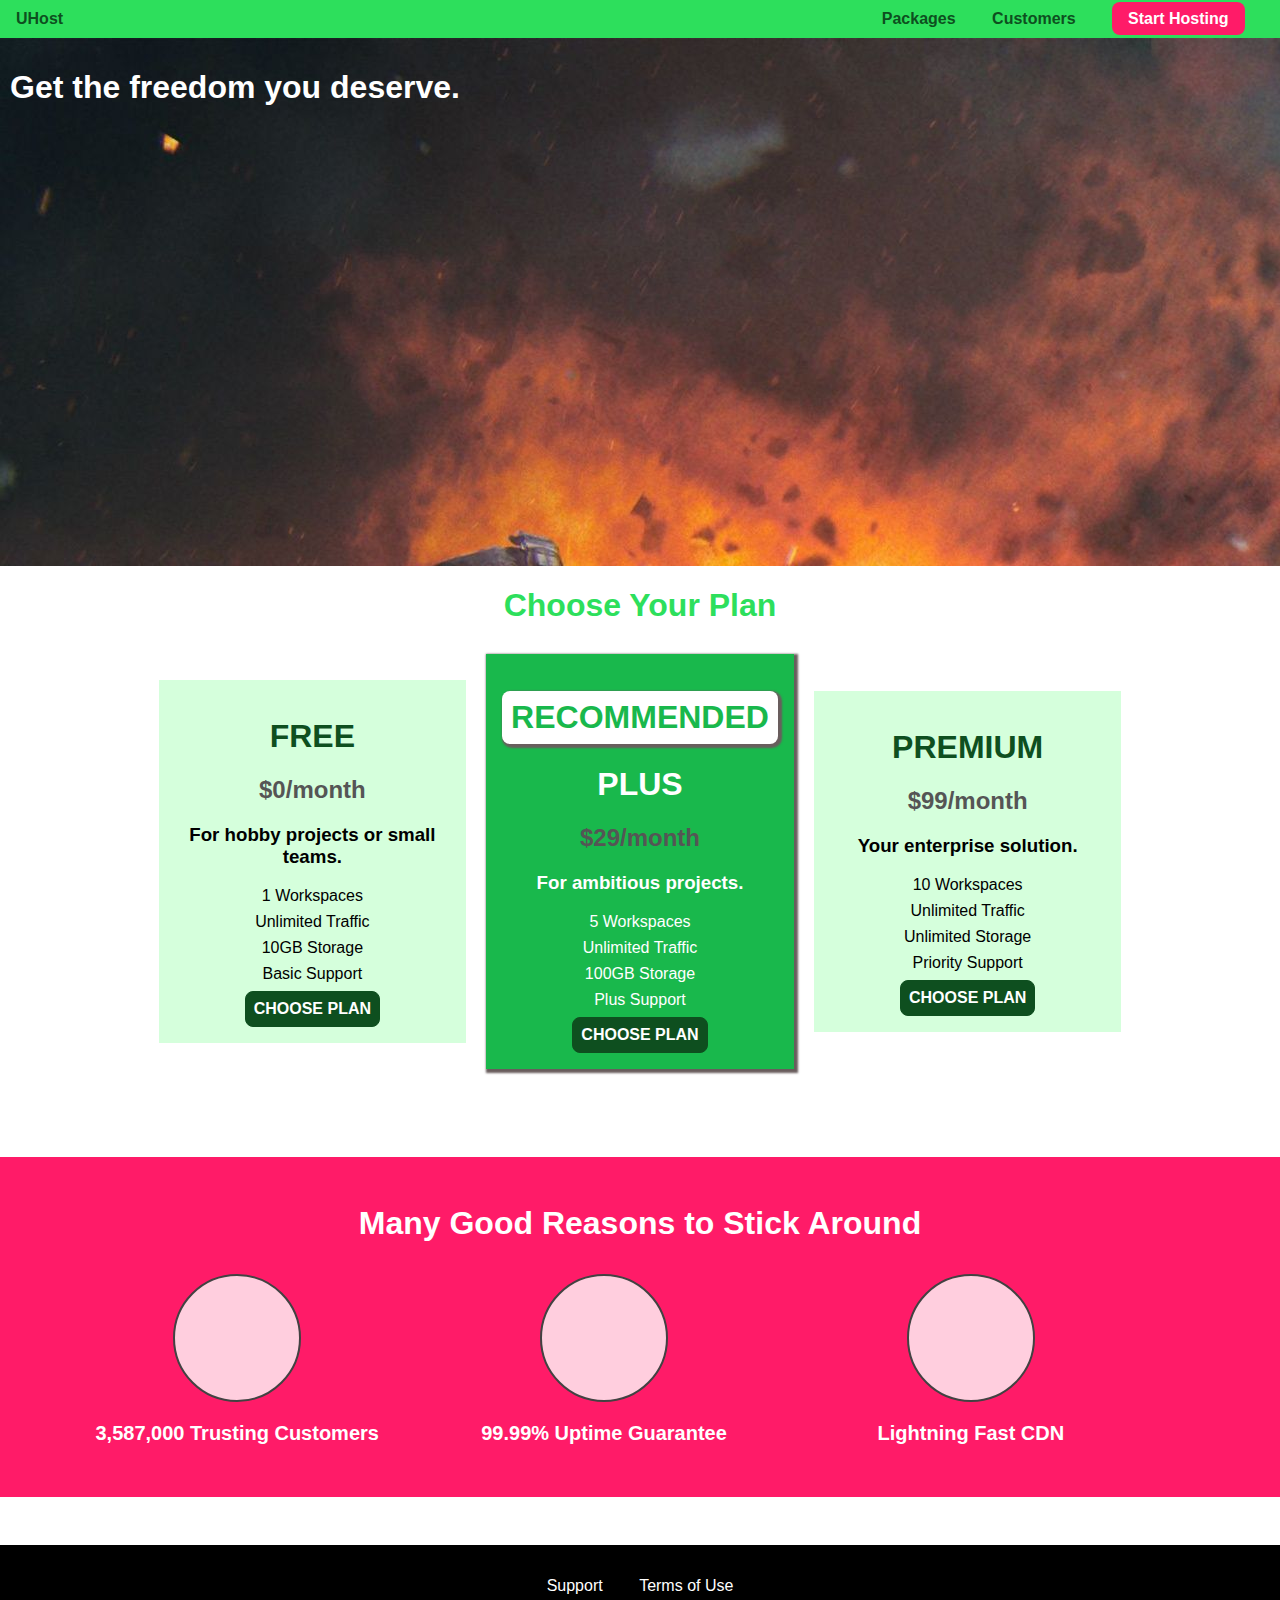
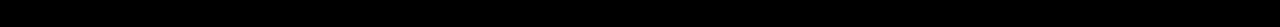
<file: index.html>
<!DOCTYPE html>
<html lang="en">

<head>
    <meta charset="UTF-8">
    <meta http-equiv="X-UA-Compatible" content="ie=edge">
    <title>UHost</title>
    <link rel="Shortcut icon" href="favicon.png">
    <link rel="stylesheet" href="shared.css">
    <link rel="stylesheet" href="code.css">
    <link rel="preconnect" href="https://fonts.gstatic.com">
    <link href="https://fonts.googleapis.com/css2?family=Hanalei+Fill&display=swap" rel="stylesheet">
</head>

<body>
    <header class="main-header">
        <div>
            <a href="index.html" class="main-header__brand">
                UHost
            </a>
        </div>
        <nav class="main-nav">
            <ul class="main-nav__items">
                <li class="main-nav__item">
                    <a href="packages/index.html">Packages</a>
                </li>
                <li class="main-nav__item">
                    <a href="customers/index.html">Customers</a>
                </li>
                <li class="main-nav__item main-nav__item--cta">
                    <a href="start-hosting/index.html">Start Hosting</a>
                </li>
            </ul>
        </nav>
</header>

    <main>
        <section id="product-overview">
            <h1> Get the freedom you deserve. </h1>
        </section>
        <section id="plans">
            <h1 class="section-title"> Choose Your Plan </h1>
            <div class="plan_list"> 
            <article class="plan">
                <h1 class="plan__title">FREE</h1>
                <h2 class="plan__price">$0/month</h2>
                <h3>For hobby projects or small teams.</h3>
                <ul class="plan__features">
                    <li>1 Workspaces</li>
                    <li>Unlimited Traffic</li>
                    <li>10GB Storage</li>
                    <li>Basic Support</li>
                </ul>
                <div>
                    <button class="button">CHOOSE PLAN</button>
                </div>
            </article>
            <article class="plan plan--highlited">
                <h1 class="plan__annotation">RECOMMENDED</h1>
                <h1 class="plan__title">PLUS</h1>
                <h2 class="plan__price">$29/month</h2>
                <h3>For ambitious projects.</h3>
                <ul class="plan__features">
                    <li>5 Workspaces</li>
                    <li>Unlimited Traffic</li>
                    <li>100GB Storage</li>
                    <li>Plus Support</li>
                </ul>
                <div>
                    <button class="button">CHOOSE PLAN</button>
                </div>
            </article>
            <article class="plan">
                <h1 class="plan__title">PREMIUM</h1>
                <h2 class="plan__price">$99/month</h2>
                <h3>Your enterprise solution.</h3>
                <ul class="plan__features"  >
                    <li>10 Workspaces</li>
                    <li>Unlimited Traffic</li>
                    <li>Unlimited Storage</li>
                    <li>Priority Support</li>
                </ul>
                <div>
                    <button class="button">CHOOSE PLAN</button>
                </div>
            </article>
        </section>
        <section id="key-features">
            <h1 class="section-title">Many Good Reasons to Stick Around</h1>
            <ul>
                <li class="key-feature">
                    <div class="key-feature__image">

                    </div>
                    <p class="key-feature__description">3,587,000 Trusting Customers</p>
                </li>
                <li class="key-feature">
                    <div class="key-feature__image">

                    </div>
                    <p class="key-feature__description">99.99% Uptime Guarantee</p>
                </li>
                <li class="key-feature">
                    <div class="key-feature__image">

                    </div>
                    <p class="key-feature__description">Lightning Fast CDN</p>
                </li>
            </ul>
        </section>
    </main>
    <footer class="main-footer">
        <nav>
            <ul class="footer-ul">
                <li class="footer-li">
                    <a href="#">Support</a>
                </li>
                <li class="footer-li">
                    <a href="#">Terms of Use</a>
                </li>
            </ul>
        </nav>
    </footer>
</body>

</html>
</file>
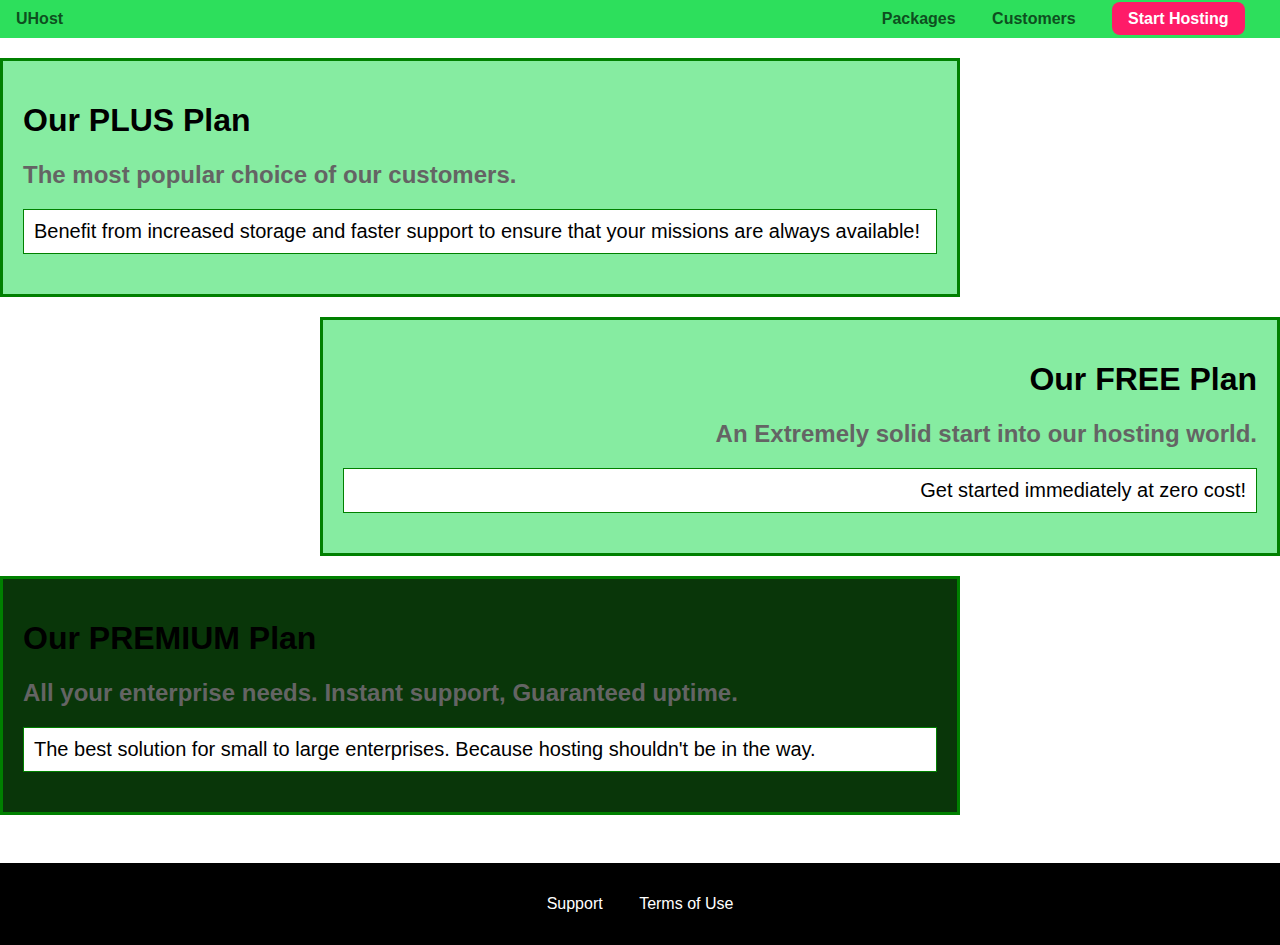
<file: packages/index.html>
<!DOCTYPE html>
<html lang="en">

<head>
    <meta charset="UTF-8">
    <meta http-equiv="X-UA-Compatible" content="ie=edge">
    <title>UHost</title>
    <link rel="Shortcut icon" href="favicon.png">
    <link rel="stylesheet" href="../shared.css">
    <link rel="stylesheet" href="druga.css">
    <link rel="preconnect" href="https://fonts.gstatic.com">
    <link href="https://fonts.googleapis.com/css2?family=Hanalei+Fill&display=swap" rel="stylesheet">
</head>

<body>
    <header class="main-header">
        <div>
            <a href="../index.html" class="main-header__brand">
                UHost
            </a>
        </div>
        <nav class="main-nav">
            <ul class="main-nav__items">
                <li class="main-nav__item">
                    <a href="packages/index.html">Packages</a>
                </li>
                <li class="main-nav__item">
                    <a href="../customers/index.html">Customers</a>
                </li>
                <li class="main-nav__item main-nav__item--cta">
                    <a href="../start-hosting/index.html">Start Hosting</a>
                </li>
            </ul>
        </nav>
</header>

    <main>

        <section class="sekcija" id="prva-sekcija">
            <a href="#">
                <h1>Our PLUS Plan</h1>
                <h2>The most popular choice of our customers.</h2>
                <p>Benefit from increased storage and faster support to ensure that your missions
                      are always available!</p>
            </a>
        </section>
        <section class="sekcija" id="druga-sekcija">
            <a href="#">
                <h1>Our FREE Plan</h1>
                <h2>An Extremely solid start into our hosting world.</h2>
                <p>Get started immediately at zero cost!</p>
            </a>
        </section>

        <div class="clearfix">
            
        </div>

        <section class="sekcija" id="treca-sekcija">
            <a href="#">
                <h1>Our PREMIUM Plan</h1>
                <h2>All your enterprise needs. Instant support, Guaranteed uptime.</h2>
                <p>The best solution for small to large enterprises. Because hosting shouldn't be in the way.</p>
            </a>
        </section>
        
    </main>
    <footer class="main-footer">
        <nav>
            <ul class="footer-ul">
                <li class="footer-li">
                    <a href="#">Support</a>
                </li>
                <li class="footer-li">
                    <a href="#">Terms of Use</a>
                </li>
            </ul>
        </nav>
    </footer>
</body>

</html>
</file>
<file: shared.css>
* {
  box-sizing: border-box;
  text-decoration: none;
}

body {
  font-family: Verdana, Geneva, Tahoma, sans-serif;
  margin: 0;
}

.main-header {
  width: 100%;
  background-color: #2ddf5c;
  padding: 8px 16px;
}

.main-nav__item {
  display: inline-block;
  margin: 0 16px;
  color: #0e4f1f;
  text-decoration: none;
}

.main-header > div {
  display: inline-block;
  vertical-align: middle;
}

.main-nav {
  display: inline-block;
  text-align: right;
  width: calc(100% - 53px);
  vertical-align: middle;
}

.main-nav__items {
  margin: 0;
  padding: 2px;
  list-style: none;
}

.main-header__brand {
  color: #0e4f1f;
  text-decoration: none;
  font-weight: bold;
}

.main-nav__item a {
  text-decoration: none;
  color: #0e4f1f;
  font-weight: bold;
  padding: 3px 0;
}

.main-nav__item a:hover,
.main-nav__item a:active {
  color: white;
  border-bottom: 5px solid white;
}

.main-nav__item--cta a {
  color: white;
  background: #ff1b68;
  padding: 8px 16px;
  border-radius: 8px;
}

.main-nav__item--cta a:hover,
.main-nav__item--cta a:active {
  color: #ff1b68;
  background: white;
  border: none;
}

.button {
  background: #0e4f1f;
  color: white;
  font: inherit;
  border: 1.5px solid #0e4f1f;
  padding: 8px;
  border-radius: 8px;
  font-weight: bold;
  cursor: pointer;
}

.button:hover,
.button:active {
  background: white;
  color: #0e4f1f;
}

.button:focus {
  outline: none;
}

.main-footer {
  background: black;
  padding: 32px;
  margin-top: 48px;
}

.footer-ul {
  list-style: none;
  margin: 0;
  padding: 0;
  text-align: center;
}

.footer-li {
  margin: 0 16px;
  display: inline-block;
}

.footer-ul a {
  color: white;
  text-decoration: none;
}

.footer-ul a:hover,
.footer-ul a:active {
  color: rgb(180, 167, 167);
}
</file>
<file: code.css>
#product-overview {
  background: url("slika.jpg");
  width: 100%;
  height: 528px;
  padding: 10px;
}

.section-title {
  color: #2ddf5c;
  text-align: center;
}

#product-overview h1 {
  color: white;
  font-family: -apple-system, BlinkMacSystemFont, "Segoe UI", Roboto, Oxygen,
    Ubuntu, Cantarell, "Open Sans", "Helvetica Neue", sans-serif;
}

.plan_list {
  width: 80%;
  margin: auto;
  text-align: center;
}

.plan {
  background: #d5ffdc;
  text-align: center;
  padding: 16px;
  margin: 8px;
  display: inline-block;
  width: 30%;
  vertical-align: middle;
}

.plan--highlited {
  color: white;
  background: #19b84c;
  box-shadow: 2px 2px 2px 2px rgba(105, 93, 93);
}

.plan__annotation {
  background: white;
  padding: 8px;
  box-shadow: 2px 2px 2px 2px rgba(105, 93, 93);
  color: #19b84c;
  border-radius: 8px;
}

.plan__title {
  color: #0e4f1f;
}

.plan__price {
  color: rgb(85, 85, 85);
}

.plan--highlited .plan__title {
  color: white;
}

#key-features {
  background: #ff1b68;
  margin-top: 80px;
  padding: 16px;
}

#key-features .section-title {
  color: white;
  margin: 32px;
}

.key-feature__list {
  list-style: none;
  margin: 0;
  padding: 0;
  text-align: center;
}

.key-feature__image {
  background: #ffcede;
  width: 128px;
  height: 128px;
  border: 2px solid #424242;
  border-radius: 50%;
  margin: auto;
}

.key-feature {
  display: inline-block;
  width: 30%;
  vertical-align: top;
}

.key-feature__description {
  text-align: center;
  font-weight: bold;
  color: white;
  font-size: 20px;
}

.plan__features {
  list-style: none;
  margin: 0;
  padding: 0;
}

.plan__features li {
  margin: 8px 0;
}
</file>
<file: packages/druga.css>
.sekcija {
  margin-top: 20px;
  background: #86eca1;
  border: 3px solid green;
  width: 75%;
  padding: 20px;
}

.sekcija:hover {
  border-color: red;
  border-style: inset;
  box-shadow: 2px 2px 2px 2px rgba(105, 93, 93);
}

.sekcija p {
  border: 1px solid green;
  padding: 10px;
  background-color: white;
  font-size: 20px;
  color: black;
}

.sekcija h1 {
  color: black;
}

.sekcija h2 {
  color: rgb(100, 100, 100);
}

#treca-sekcija {
  background: rgb(9, 54, 9);
}

#druga-sekcija {
  float: right;
  text-align: right;
}

.clearfix {
  clear: both;
}
</file>
